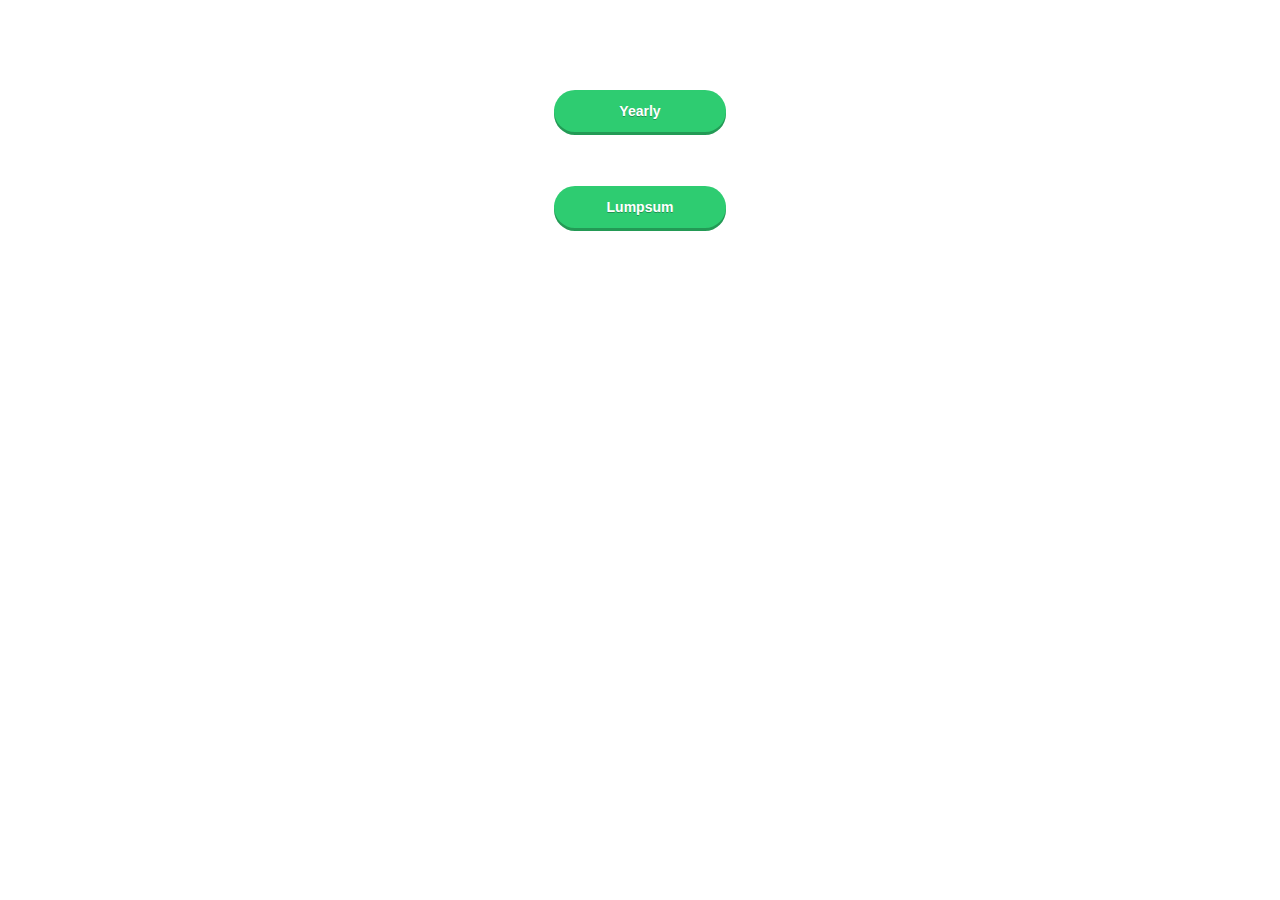
<file: index.html>
<!DOCTYPE HTML>
<html>
<head>
<title>FinVis</title>
<script src="jquery-1.9.1.js"></script>
<script src="d3.min.js" charset="utf-8"></script>
<script type="text/javascript">

boardValue = 1;

function loadFunc(){

$(document).ready(function() {
    
    //For mobile: Add event listener
    document.addEventListener("deviceready", onDeviceReady, false);
    });
}

// Once device APIs are available
function onDeviceReady() {
    // Register the event listener
    document.addEventListener("backbutton", onBackKeyDown, false);
}

// Handle the back button
//
function onBackKeyDown() {
   //console your current page location 
   //alert("exiting app on back button");
   
   navigator.app.exitApp();

}

function showCredits(){
    //var str = "Credits: Many of the images used in the game are from pixabay.com, which is a great site for images for free use without attribution. If you find an image in the game that violates a copyright, please notify me.";
    //document.getElementById("blackBoard").innerHTML = str;
    
    if ( boardValue != 2 ){
        var str = "Data sourced from xyz";
        document.getElementById("blackBoard").innerHTML = str;
        boardValue = 2;
    }
    else{
        document.getElementById("blackBoard").innerHTML = "";
        boardValue = 1;
    }
}
function showContact(){
    
    if ( boardValue != 3 ){
        var str = "Please send your feedback, suggestions and complaints to anurajr@gmail.com.";
        document.getElementById("blackBoard").innerHTML = str;
        boardValue = 3;
    }
    else{
        document.getElementById("blackBoard").innerHTML = "";
        boardValue = 1;
    }
}
    
</script>
<link rel="stylesheet" type="text/css" href="finvis.css">
</head>
<body onload="loadFunc()">
<div class="center">
<br><br><br>

<br>
<br>
<a href="recurring.html" class="demo-info demo-info-3">Yearly</a><br><br><br>
<a href="lumpsum.html" class="demo-info demo-info-3">Lumpsum</a><br><br><br>
<div id="blackBoard"></div>
<br><br>

<!--
<a href="#" onclick="showCredits()" class="box-demo-info demo-info-2">Credits</a>&nbsp;&nbsp;&nbsp;&nbsp;&nbsp;&nbsp;&nbsp;&nbsp;
<a href="#" onclick="showContact()" class="box-demo-info demo-info-2">Contact</a>
-->

</div>


        
</body>
</html>
</file>
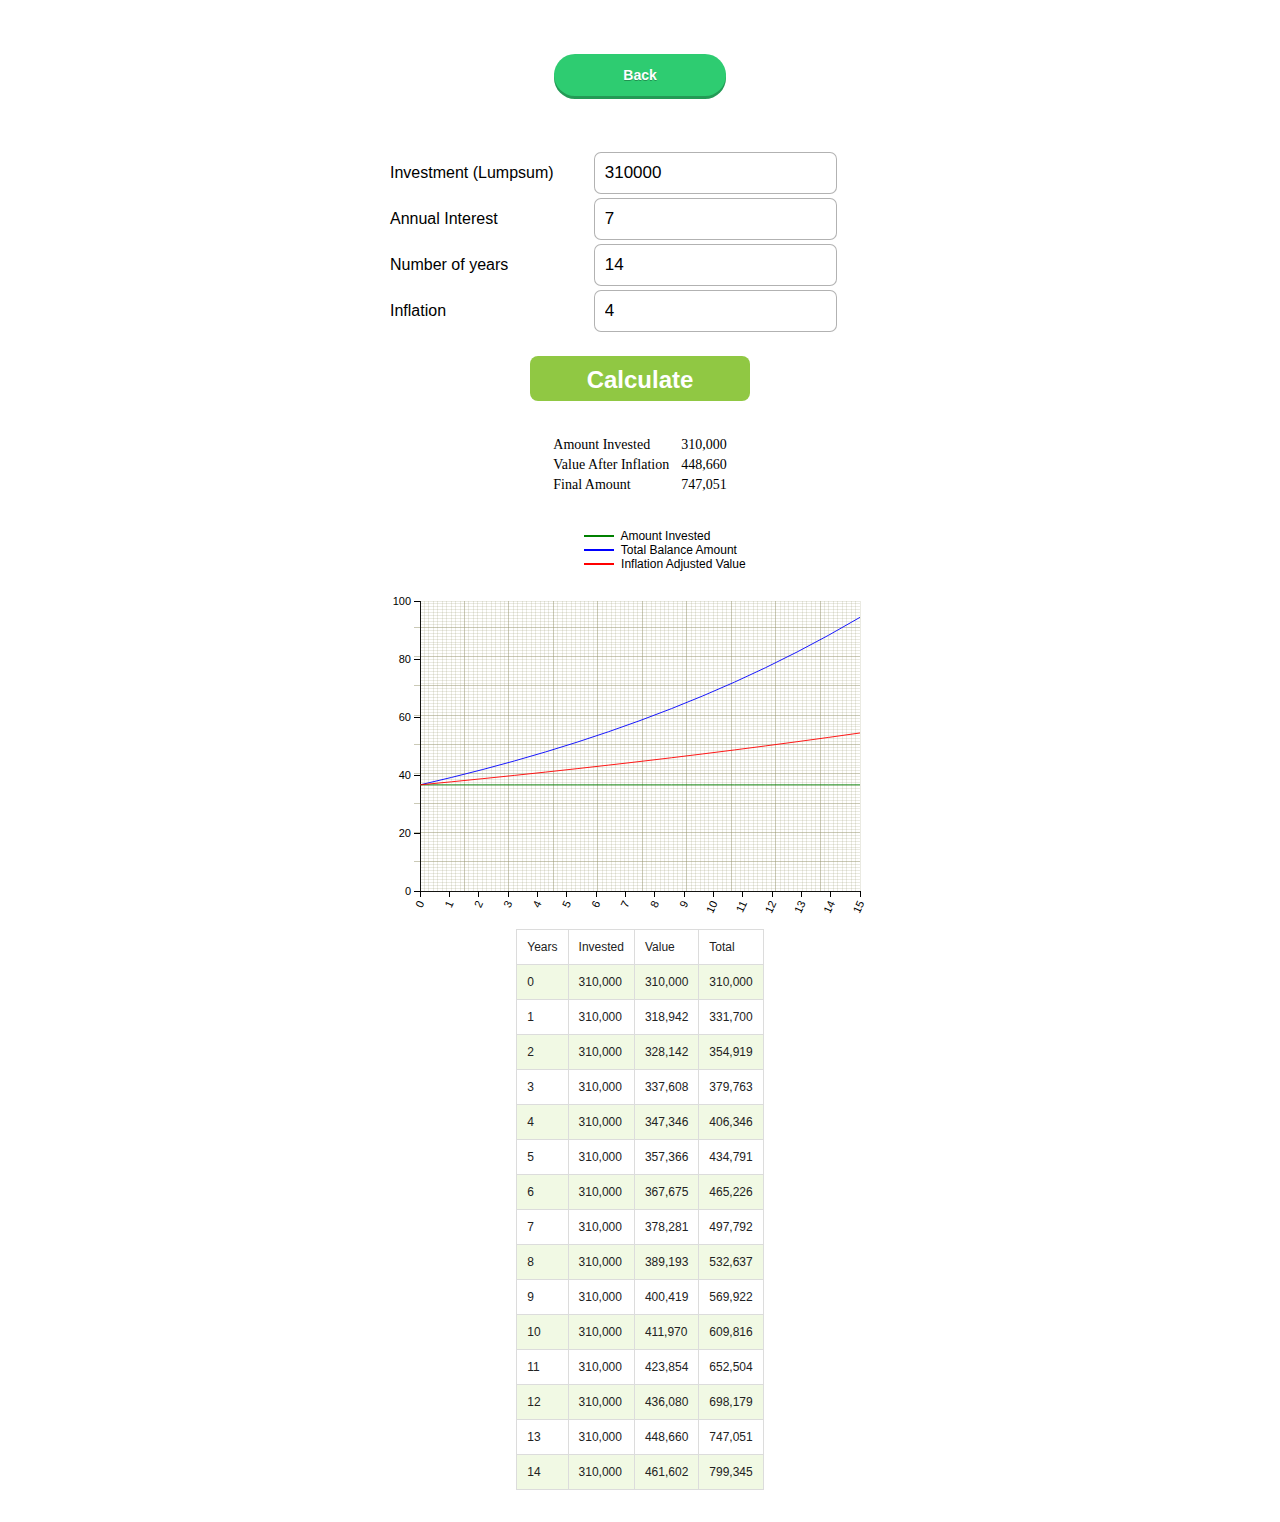
<file: lumpsum.html>
<!DOCTYPE html>

<head>
    <title>Lumpsum</title>
    <script src="jquery-1.9.1.js"></script>
    <script src="d3.min.js" charset="utf-8"></script>

<link rel="stylesheet" type="text/css" href="finvis.css">

<style>
    
html { 
       /* background: url('common/images/AntHill.png') no-repeat center center fixed; 
        -webkit-background-size: cover;
        -moz-background-size: cover;
        -o-background-size: cover;
        background-size: cover;*/
       
       margin: auto;
        
}    

.mainTable {
    margin: auto;
    /*text-align:center;*/
}    
</style>
</head>

<body>
        <br><br><br>
    <a href="index.html" class="demo-info demo-info-3">Back</a><br><br><br>
    
    
    <table class="mainTable" >
        <tr >
            <td >Investment (Lumpsum)</td>
            <td><input id="term_amount" type="text" value="310000" class="textbox" /></td>
        </tr>
        <tr>
            <td>Annual Interest</td>
            <td><input id="interest" type="text" value="7" class="textbox" /></td>
        </tr>
        <tr>
            <td>Number of years</td>
            <td><input id="term_num" type="text" value="14" class="textbox" /></td>
        </tr>
        <tr>
            <td>Inflation</td>
            <td><input id="inflation" type="text" value="4" class="textbox" /></td>
        </tr>
        <tr>
            <td colspan="2" align="center" >
                <input type="button"   value="Calculate" class="button" onclick="calculateLumpGrowth()" />
            </td>
        </tr>
        
        <tr>
            <td colspan="2" align="center" >
                
                <table class="outputTable">
                    <tr>
                        <td>
                            Amount Invested
                        </td>
                        <td id="amount_invested">
                            
                        </td>
                    </tr>
                    <tr>
                        <td >
                            Value After Inflation
                        </td>
                        <td id="value_after_inflation" >
                            
                        </td>
                    </tr>
                    <tr>
                        <td>
                            Final Amount
                        </td>
                        <td id="output">
                        </td>
                    </tr>
                </table>
            </td>
        </tr>
        <tr>
            <td colspan="2" align="center" >
                <table class="DATA" id="lineMapTable" > 
                    <tbody>
                    <tr>
                        <td ><div class="lineDiv" style="background-color: green;"></div></td>
                        <td ><font color="black"> &nbsp; Amount Invested</font></td>
                    </tr>
                    <tr>
                        <td ><div class="lineDiv" style="background-color: blue;"></div></td>
                        <td ><font color="black"> &nbsp; Total Balance Amount</font></td>
                    </tr>
                    <tr>
                        <td ><div class="lineDiv" style="background-color: red;"></div></td>
                        <td ><font color="black"> &nbsp; Inflation Adjusted Value</font></td>
                    </tr>
                </tbody></table>
                <svg class="svg" id="graph" > </svg> <br/>
                
            </td>
        </tr>
        <tr>
            <td colspan="2" align="center" id="outputTable"></td>
        </tr>
    </table>
<script src="finvis.js"></script>
<script>
//to be done on loading
generateLineGraph();
calculateLumpGrowth();
</script>    
    
</body>
</file>
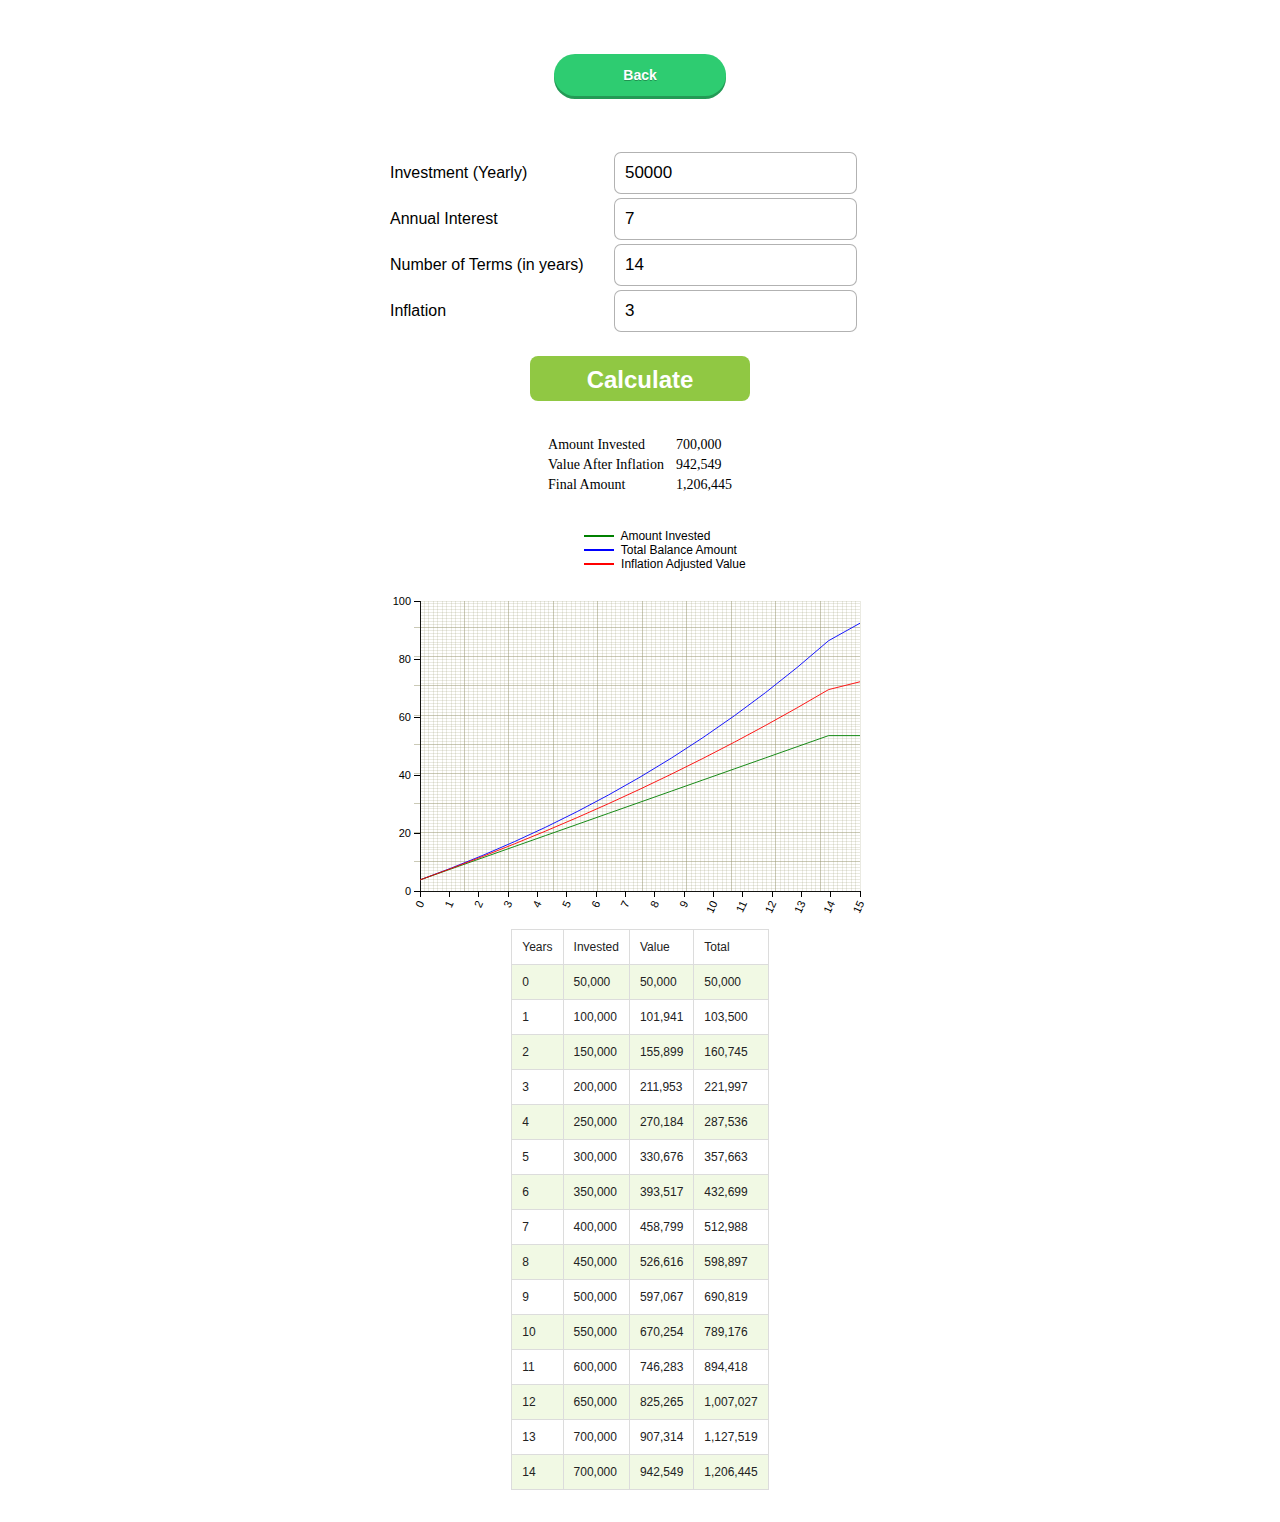
<file: recurring.html>
<!DOCTYPE html>

<head>
    <title>Yearly</title>
    <script src="jquery-1.9.1.js"></script>
    <script src="d3.min.js" charset="utf-8"></script>

<link rel="stylesheet" type="text/css" href="finvis.css">

<style>
    
html { 
       /* background: url('common/images/AntHill.png') no-repeat center center fixed; 
        -webkit-background-size: cover;
        -moz-background-size: cover;
        -o-background-size: cover;
        background-size: cover;*/
       
       margin: auto;
        
}    

.mainTable {
    margin: auto;
    /*text-align:center;*/
}    
</style>
</head>

<body>
    	<br><br><br>
    <a href="index.html" class="demo-info demo-info-3">Back</a><br><br><br>
    
    
    <table class="mainTable" >
        <tr >
            <td >Investment (Yearly)</td>
            <td><input id="term_amount" type="text" value="50000" class="textbox" /></td>
        </tr>
        <tr>
            <td>Annual Interest</td>
            <td><input id="interest" type="text" value="7" class="textbox" /></td>
        </tr>
        <tr>
            <td>Number of Terms (in years)</td>
            <td><input id="term_num" type="text" value="14" class="textbox" /></td>
        </tr>
        <tr>
            <td>Inflation</td>
            <td><input id="inflation" type="text" value="3" class="textbox" /></td>
        </tr>
        <tr>
            <td colspan="2" align="center" >
                <input type="button"   value="Calculate" class="button" onclick="calculate()" />
            </td>
        </tr>
        
        <tr>
            <td colspan="2" align="center" >
                
                <table class="outputTable">
                    <tr>
                        <td>
                            Amount Invested
                        </td>
                        <td id="amount_invested">
                            
                        </td>
                    </tr>
                    <tr>
                        <td >
                            Value After Inflation
                        </td>
                        <td id="value_after_inflation" >
                            
                        </td>
                    </tr>
                    <tr>
                        <td>
                            Final Amount
                        </td>
                        <td id="output">
                        </td>
                    </tr>
                </table>
            </td>
        </tr>
        <tr>
            <td colspan="2" align="center" >
                <table class="DATA" id="lineMapTable" > 
                    <tbody>
                    <tr>
                        <td ><div class="lineDiv" style="background-color: green;"></div></td>
                        <td ><font color="black"> &nbsp; Amount Invested</font></td>
                    </tr>
                    <tr>
                        <td ><div class="lineDiv" style="background-color: blue;"></div></td>
                        <td ><font color="black"> &nbsp; Total Balance Amount</font></td>
                    </tr>
                    <tr>
                        <td ><div class="lineDiv" style="background-color: red;"></div></td>
                        <td ><font color="black"> &nbsp; Inflation Adjusted Value</font></td>
                    </tr>
                </tbody></table>
                <svg class="svg" id="graph" > </svg> <br/>
                
            </td>
        </tr>
        <tr>
            <td colspan="2" align="center" id="outputTable"></td>
        </tr>
    </table>
<script src="finvis.js"></script>
<script>
//to be done on loading
generateLineGraph();
calculate();
</script>    
    
</body>
</file>
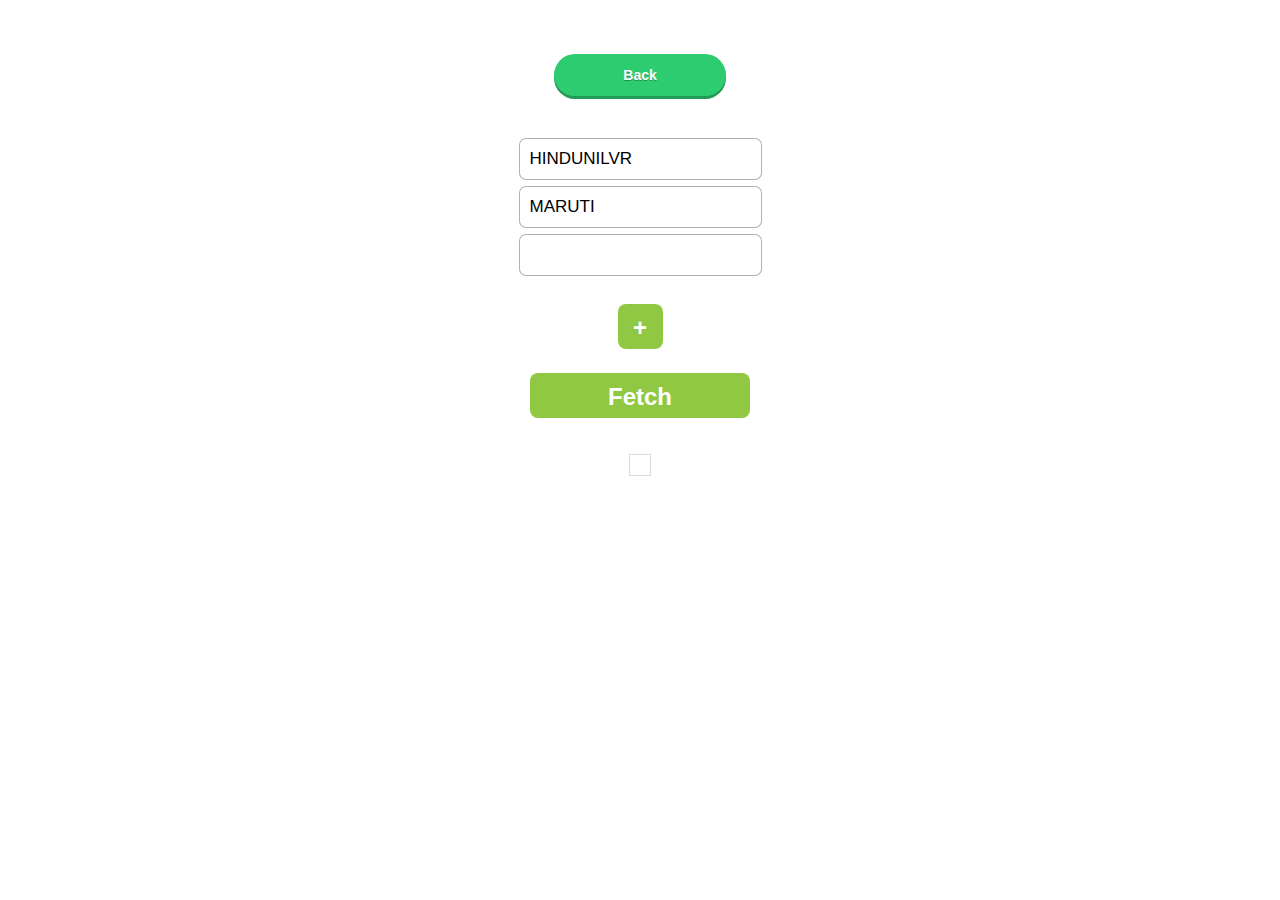
<file: stocks.html>
<!DOCTYPE html>

<head>
    <title>Stocks</title>
    <script src="jquery-1.9.1.js"></script>
    <script src="d3.min.js" charset="utf-8"></script>

<link rel="stylesheet" type="text/css" href="finvis.css">

<style>
    
.mainTable {
    margin: auto;
    /*text-align:center;*/
}    
</style>
</head>

<body>
        <br><br><br>
    <a href="index.html" class="demo-info demo-info-3">Back</a><br><br>
    
    
    <table id="mainTable" class="mainTable" >
        <tr >
            <td colspan=2>
                <table id="stockTable" >
                    <tr>
                        <td><input name="stockName" type="text" value="HINDUNILVR" class="textbox" /></td>
                    </tr>
                    <tr>
                        <td><input name="stockName" type="text" value="MARUTI" class="textbox" /></td>
                    </tr>
                    <tr>
                        <td><input name="stockName" type="text" value="" class="textbox" /></td>
                    </tr>
                </table>
            </td>
        </tr>
        
        <tr>
            <td colspan="2" align="center" >
                <input type="button"   value="+" class="button roundButton" onclick="addRows()" />
            </td>
        </tr>
        
        <tr>
            <td colspan="2" align="center" >
                <input type="button"   value="Fetch" class="button" onclick="fetchStocks()" />
            </td>
        </tr>
        <tr >
            <td colspan=2>
                
            </td>
        </tr>
        
    </table>
    <table id="outTable" class="yearlyTab" ><tr><td ></td></tr></table>
    <br><br><br>
<script src="finvis.js"></script>
<script>
//to be done on loading
function loadStocksFromLocal(){
    
    LOCALSTOCKS = JSON.parse(localStorage.getItem("LOCALSTOCKS"));
    
    //render the table accordingly
    if( LOCALSTOCKS != null ){
        //render the table
        var out = "";
        for(var i=0; i<LOCALSTOCKS.length; i++){
            out += '<tr><td><input name="stockName" type="text" value="'+LOCALSTOCKS[i]+'" class="textbox" /></td></tr>';
        }
        out += '<tr><td><input name="stockName" type="text" value="" class="textbox" /></td></tr>';
        $('#stockTable').html(out);
    }
    else{
        //reset the array
        LOCALSTOCKS = [];
    }
}
loadStocksFromLocal();
fetchStocks();
</script>    
    
</body>
</file>
<file: finvis.css>
html { 
       margin: auto;
       /*text-align:center;*/        
}

*{  
margin:0;
padding:0;
}


body{
  //width:80%;
  margin-left:auto;
  margin-right:auto;
        
  //background-color:#f0f0f0;
  //background-color:rgba(33, 179, 209, 0.13);
  font-family:helvetica;
}

.lineDiv{
    display:block;
    height:2px;
    width:30px;
    margin-left: auto;
    margin-right: auto;
}

a{
  display:block;
  color:#ad5482;  
  text-decoration:none;
  font-weight:bold;
  margin-top:40px;
  text-align:center;
}

#bg{
  position:relative;
  top:20px;
  height:600px;
  //width:800px;
  background-size:cover;
  margin-left:auto;
  margin-right:auto; 
  border:#fff 15px solid;
}


.textbox{
  height:100%;
  border-radius:7px;
  border:rgba(0,0,0,.3) 1px solid;
  padding:10px;
  font-size:17px;
  /*box-sizing:border-box;
  margin-bottom:30px;*/
}

#outTable{
	margin:auto;
	font-size:14px;
}

.dropDown{
	height: 100%;
    width: 100%;
    border-radius: 7px;
    border: rgba(0,0,0,.3) 1px solid;
    padding: 10px;
    font-size: 20px;
}

.textbox:focus{
  outline:none;
   border:rgba(24,149,215,1) 2px solid;
   color:rgba(24,149,215,1);
}

.button{
  height:45px;
  width:220px;
  border-radius:8px;
  border:rgba(0,0,0,.3) 0px solid;
  padding:10px;
  margin-bottom:30px;
  margin-top:20px;
  background:#90c843;
  color:#FFF;
  font-weight:bold;
  font-size: 18pt;
  transition:background .4s;
  cursor:pointer;
}
.roundButton{
  width:45px;
  margin-bottom: 0px;
}
.button:hover{
  background:#80b438;
}

.mainTable{
  /*background:#80b438; 
  border:rgba(24,149,215,1) 1px solid;
  */
 
  border-collapse: collapse;
  padding:2px;
  margin-top:20px;
  margin-left:20px;
  
}
.mainTable th, td {
    padding: 2px;
    //border:rgba(24,149,215,1) 1px solid;
}



//Style for graph stuff - start

body{
    //font-size:12px;
    //font-family:Verdana, Helvetica, Arial, sans-seriff;
    //color:#333333;
}
path{
    fill-opacity:0.3;
    stroke-opacity:0.9;
}

.vlines, .hlines{
    stroke:rgb(150,148,109);
    shape-rendering:crispEdges;
    stroke-width:1px;
    stroke-opacity:0.2;
}

.hlabels line, .vlabels line{
    stroke:rgb(150,148,109);
    shape-rendering:crispEdges;
    stroke-width:1px;
    stroke-opacity:0.7;
}
.hlabels text, .vlabels text{
    color:rgb(150,148,109);
    font-size:12px;
}
.DATA{
    color:grey;
    font-size:11px;
}


.lCol{
    width: 240px;
}
.rCol{
    width: 60px;
}

.axis path,
    .axis line {
        fill: none;
        stroke: black;
        shape-rendering: crispEdges;
    }
    
    .axis text {
        font-family: sans-serif;
        font-size: 11px;
    }


.colorbox {
    display:block;
    background-color: black;
    width: 40px;
    height: 1px;
}

#graph {
    height: 350px;
    width: 500px;
}

.outputTable{
    //border: 1px solid gainsboro;
    border-collapse: collapse;
    font-size:14px;
    //color:#A8A3A3;
    //margin-left:50px;
    font-family: verdana;
}
.outputTable td,th {
    padding: 2px 6px;
    //border: 1px solid gainsboro;
}
#lineMapTable{
    //border: 1px solid gainsboro;
    border-collapse: collapse;
    font-size:12px;
    color:#A8A3A3;
    margin-left:50px;
    margin-top:30px;
}
.DATA{
    color:grey;
    font-size:12px;
}
.DATA td,th {
    padding: 0px 0px;
}

.yearlyTab {
    border: 1px solid gainsboro;
    border-collapse: collapse;
    font-size:12px;
    color:#222222;
    padding: 0px 0px;
    margin-bottom:30px;
}
.yearlyTab td,th {
    border: 1px solid gainsboro;
    padding: 10px 10px;
}

.yearlyTab tr:nth-child(even) {background: #F1F9E4}
.yearlyTab tr:nth-child(odd) {background: #FFF}

tr {
    display: table-row;
    vertical-align: inherit;
    border-color: inherit;
}


h1 {
    font-family: Papyrus, fantasy;
    font-size: 24px;
    font-style: italic;
    font-variant: normal;
    font-weight: bolder;
    text-shadow: 2px 2px #cccccc;
    
    color: #662617;
}
.center {
    margin: auto;
    text-align:center;
}
.demo-info {
    padding: 14px 26px;
    font-size: 14px;
    line-height: 100%;
    text-shadow: 0 1px rgba(0, 0, 0, 0.4);
    color: #fff;
    
    vertical-align: middle;
    text-align: center;
    cursor: pointer;
    font-weight: bold;
    transition: background 0.1s ease-in-out;
    -webkit-transition: background 0.1s ease-in-out;
    -moz-transition: background 0.1s ease-in-out;
    -ms-transition: background 0.1s ease-in-out;
    -o-transition: background 0.1s ease-in-out;
    text-shadow: 0 1px rgba(0, 0, 0, 0.3);
    color: #fff;
    -webkit-border-radius: 40px;
    -moz-border-radius: 40px;
    border-radius: 40px;
    font-family: 'Helvetica Neue', Helvetica, sans-serif;
}
.demo-info:active {
    padding-top: 15px;
}
.demo-info, .demo-info:hover, .demo-info:active {
    outline: 0 none;
    text-decoration: none;
        color: #fff;
}

.box-demo-info {
    padding: 14px 26px;
    font-size: 14px;
    line-height: 100%;
    text-shadow: 0 1px rgba(0, 0, 0, 0.4);
    color: #fff;
    
    vertical-align: middle;
    text-align: center;
    cursor: pointer;
    font-weight: bold;
    transition: background 0.1s ease-in-out;
    -webkit-transition: background 0.1s ease-in-out;
    -moz-transition: background 0.1s ease-in-out;
    -ms-transition: background 0.1s ease-in-out;
    -o-transition: background 0.1s ease-in-out;
    text-shadow: 0 1px rgba(0, 0, 0, 0.3);
    color: #fff;
    -webkit-border-radius: 10px;
    -moz-border-radius: 10px;
    border-radius: 10px;
    font-family: 'Helvetica Neue', Helvetica, sans-serif;
}
.box-demo-info:active {
    padding-top: 15px;
}
.box-demo-info, .demo-info:hover, .demo-info:active {
    outline: 0 none;
    text-decoration: none;
        color: #fff;
}
.demo-info-1 {
    background-color: #fdc058;
    box-shadow: 0px 3px 0px 0px #e29003;
}
.demo-info-1:hover {
    background-color: #fdb53a;
}
.demo-info-1:active {
    box-shadow: 0px 1px 0px 0px #e29003;
}
.demo-info-2 {
    background-color:  #d1c2f0;
    box-shadow: 0px 3px 0px 0px #a385e0;
}
.demo-info-2:hover {
    background-color: #b299e5;
}
.demo-info-2:active {
    box-shadow: 0px 1px 0px 0px #a385e0;
}
.demo-info-3 {
    background-color: #2ecc71;
    box-shadow: 0px 3px 0px 0px #239a55;
    display: block;
    width:120px;
    margin: auto;
}
.demo-info-3:hover {
    background-color: #28b363;
}
.demo-info-3:active {
    box-shadow: 0px 1px 0px 0px #239a55;
}

#blackBoard{ 
    height: 60px;  
    display:block;
    /*border:1px solid black;*/
}

//Style for graph stuff - end
</file>
